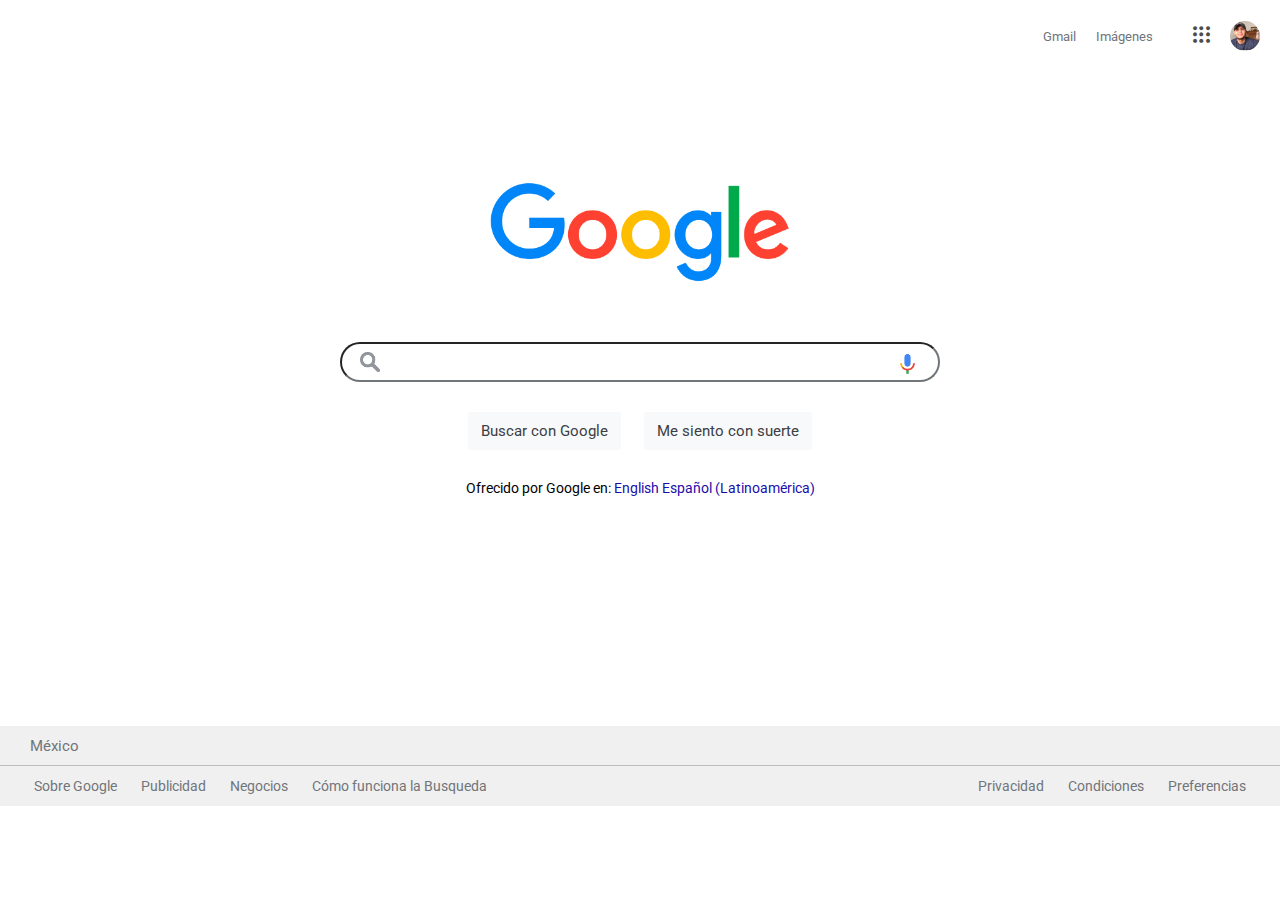
<file: index.html>
<!DOCTYPE html>
<html lang="en">
<head>
    <meta charset="UTF-8">
    <meta http-equiv="X-UA-Compatible" content="IE=edge">
    <meta name="viewport" content="width=device-width, initial-scale=1.0">
    <title>Google Clon</title>
    <link rel="stylesheet" href="./css/styles.css">
    <link rel="stylesheet"   type="text/css" href="./flaticon/flaticon.css">
    <link rel="preconnect" href="https://fonts.googleapis.com">
    <link rel="preconnect" href="https://fonts.gstatic.com" crossorigin>
    <link href="https://fonts.googleapis.com/css2?family=Roboto:ital,wght@0,300;0,400;1,300&display=swap" rel="stylesheet">
</head>
<body>
    <header class="header">
        <nav class="navContainer">
            <ul class="navContainer-box">
                <li class="navContainer-box__item"><a href="">Gmail</a></li>
                <li class="navContainer-box__item"><a href="">Imágenes</a></li>
                <li class="navContainer-box__item"><a href=""><i class="flaticon-menu-de-puntos"></i></a></li>
                <li class="navContainer-box__item"><figure class="header-img"><img src="./src/portada.JPG" alt="" class="img-profile"></figure></li>
            </ul>    
        </nav>
    </header> 
    <main>
        <section class="googleLogo">
            <figure class="googleLogo-container">
                <img src="./src/google.png" alt="" class="googleLogo-container__img">
            </figure>
        </section>
        <section class="search-container">
            <form action="">
                <input type="text" class="search-box busquedita">
                <div class="icons">
                    <figure class="img-search "><img src="./src/search.jpeg" alt=""></figure>
                    <figure class="img-search voice"><img src="./src/voice.png" alt=""></figure>
                </div>
            </form>
            <div class="search-buttons">
                <a href="">Buscar con Google</a>
                <a href="">Me siento con suerte</a>
            </div>
            <div class="search-info">
                <p>Ofrecido por Google en: <a href="">English  Español (Latinoamérica)</a></p>
            </div>
        </section>
        <section class="white-container">

        </section>
        <footer class="footer">
            <div class="footer-country">
                México
            </div>
            <div class="footer-nav">
                <nav class="navContainerF">
                    <ul class="navContainer-list">
                        <li><a href="">Sobre Google</a></li>
                        <li><a href="">Publicidad</a></li>
                        <li><a href="">Negocios</a></li>
                        <li><a href="">Cómo funciona la Busqueda</a></li>

                    </ul>
                </nav>
                <nav class="navContainerF">
                    <ul class="navContainer-list">
                        <li><a href="">Privacidad</a></li>
                        <li><a href="">Condiciones</a></li>
                        <li><a href="">Preferencias</a></li>
                    </ul>
                </nav>
            </div>
        </footer>
    </main>
</body>
</html>
</file>
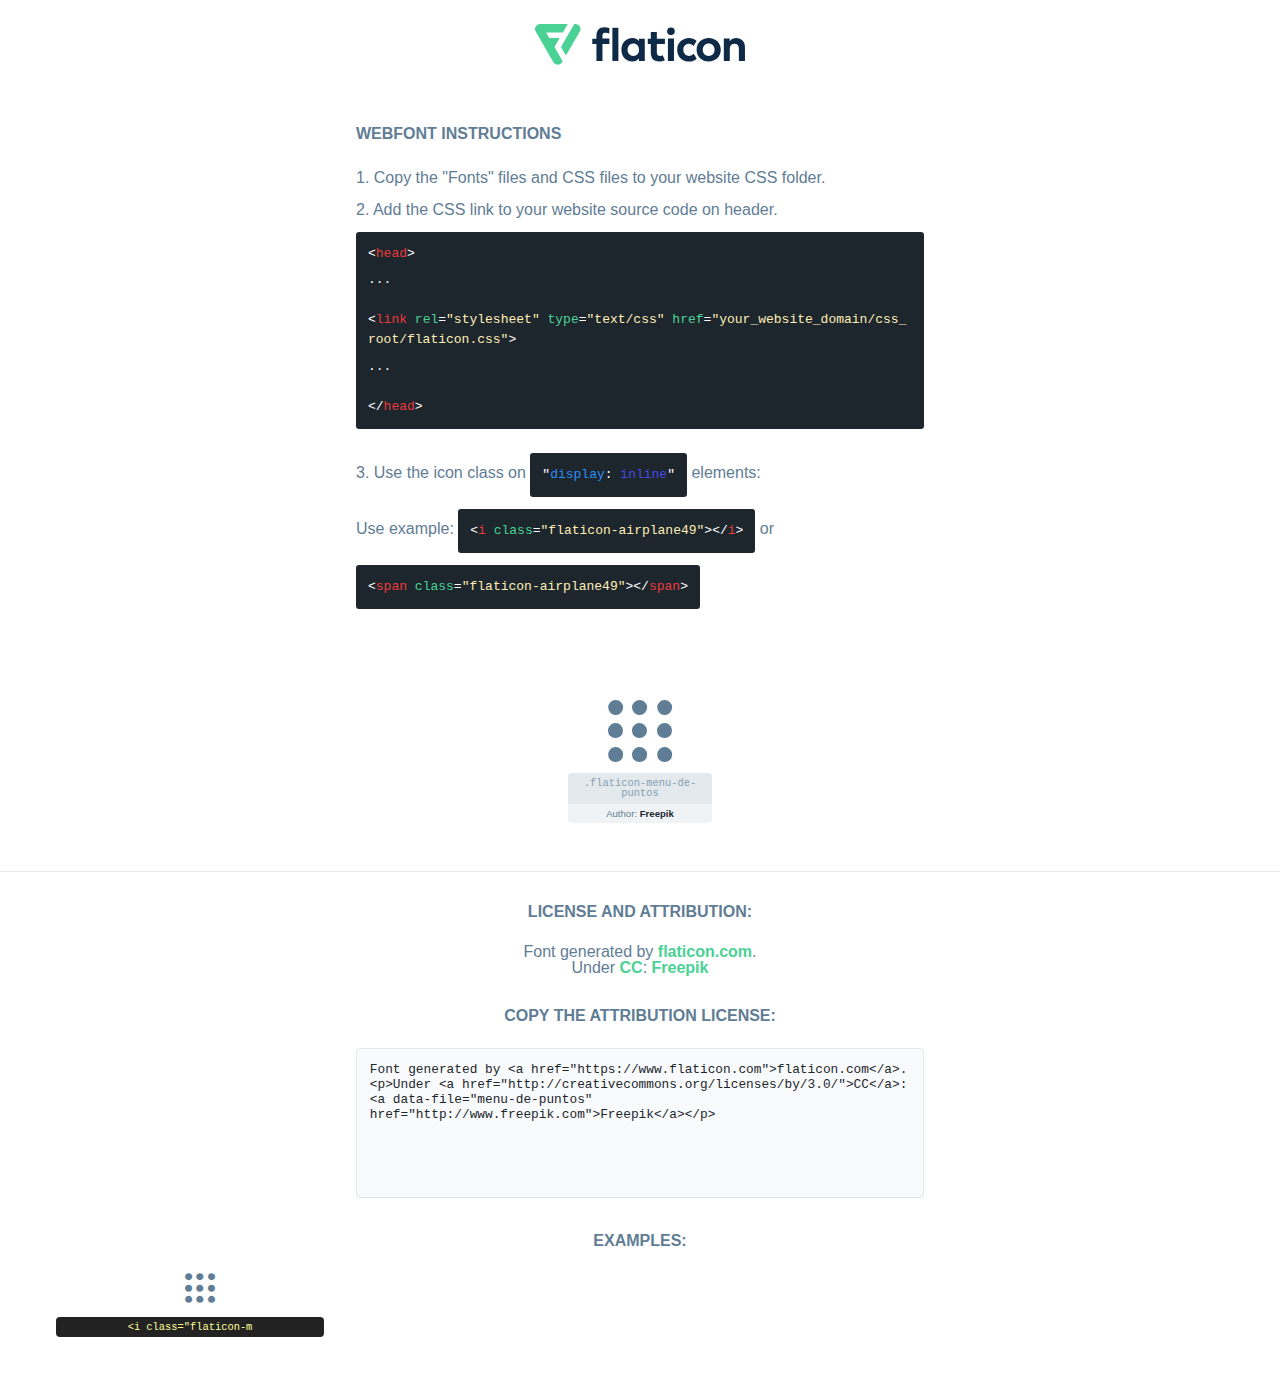
<file: flaticon/flaticon.html>
<!DOCTYPE html>
<html lang="en">
<head>
    <title>Flaticon Webfont</title>
    <link rel="stylesheet" type="text/css" href="flaticon.css"/>
    <meta charset="UTF-8">
    <style>
        html, body, div, span, applet, object, iframe,
        h1, h2, h3, h4, h5, h6, p, blockquote, pre,
        a, abbr, acronym, address, big, cite, code,
        del, dfn, em, img, ins, kbd, q, s, samp,
        small, strike, strong, sub, sup, tt, var,
        b, u, i, center,
        dl, dt, dd, ol, ul, li,
        fieldset, form, label, legend,
        table, caption, tbody, tfoot, thead, tr, th, td,
        article, aside, canvas, details, embed,
        figure, figcaption, footer, header, hgroup,
        menu, nav, output, ruby, section, summary,
        time, mark, audio, video {
            margin: 0;
            padding: 0;
            border: 0;
            font-size: 100%;
            font: inherit;
            vertical-align: baseline;
        }

        /* HTML5 display-role reset for older browsers */
        article, aside, details, figcaption, figure,
        footer, header, hgroup, menu, nav, section {
            display: block;
        }

        body {
            line-height: 1;
        }

        ol, ul {
            list-style: none;
        }

        blockquote, q {
            quotes: none;
        }

        blockquote:before, blockquote:after,
        q:before, q:after {
            content: '';
            content: none;
        }

        table {
            border-collapse: collapse;
            border-spacing: 0;
        }

        body {
            font-family: Helvetica, Arial, sans-serif;
            font-size: 16px;
            color: #5f7d95;
        }

        a {
            color: #4AD295;
            font-weight: bold;
            text-decoration: none;
        }

        * {
            -moz-box-sizing: border-box;
            -webkit-box-sizing: border-box;
            box-sizing: border-box;
            margin: 0;
            padding: 0;
        }

        [class^="flaticon-"]:before, [class*=" flaticon-"]:before, [class^="flaticon-"]:after, [class*=" flaticon-"]:after {
            font-family: Flaticon;
            font-size: 30px;
            font-style: normal;
            margin-left: 20px;
            color: #333;
        }

        .wrapper {
            max-width: 600px;
            margin: auto;
            padding: 0 1em;
        }

        .title {
            margin-bottom: 24px;
            text-transform: uppercase;
            font-weight: bold;
        }

        header {
            text-align: center;
            padding: 24px;
        }

        header .logo {
            width: 210px;
            height: auto;
            border: none;
            display: inline-block;
        }

        header strong {
            font-size: 28px;
            font-weight: 500;
            vertical-align: middle;
        }

        .demo {
            margin: 2em auto;
            line-height: 1.25em;
        }

        .demo ul li {
            margin-bottom: 12px;
        }

        .demo ul li code {
            background-color: #1D262D;
            border-radius: 3px;
            padding: 12px;
            display: inline-block;
            color: #fff;
            font-family: Consolas, Monaco, Lucida Console, Liberation Mono, DejaVu Sans Mono, Bitstream Vera Sans Mono, Courier New, monospace;
            font-weight: lighter;
            margin-top: 12px;
            font-size: 13px;
            word-break: break-all;
        }

        .demo ul li code .red {
            color: #EC3A3B;
        }

        .demo ul li code .green {
            color: #4AD295;
        }

        .demo ul li code .yellow {
            color: #FFEEB6;
        }

        .demo ul li code .blue {
            color: #2C8CF4;
        }

        .demo ul li code .purple {
            color: #4949E7;
        }

        .demo ul li code .dots {
            margin-top: 0.5em;
            display: block;
        }

        #glyphs {
            border-bottom: 1px solid #E3E9ED;
            padding: 2em 0;
            text-align: center;
        }

        .glyph {
            display: inline-block;
            width: 9em;
            margin: 1em;
            text-align: center;
            vertical-align: top;
            background: #FFF;
        }

        .glyph .flaticon {
            padding: 10px;
            display: block;
            font-family: "Flaticon";
            font-size: 64px;
            line-height: 1;
        }

        .glyph .flaticon:before {
            font-size: 64px;
            color: #5f7d95;
            margin-left: 0;
        }

        .class-name {
            font-size: 0.65em;
            background-color: #E3E9ED;
            color: #869FB2;
            border-radius: 4px 4px 0 0;
            padding: 0.5em;
            font-family: Consolas, Monaco, Lucida Console, Liberation Mono, DejaVu Sans Mono, Bitstream Vera Sans Mono, Courier New, monospace;
        }

        .author-name {
            font-size: 0.6em;
            background-color: #EFF3F6;
            border-top: 0;
            border-radius: 0 0 4px 4px;
            padding: 0.5em;
        }

        .author-name a {
            color: #1D262D;
        }

        .class-name:last-child {
            font-size: 10px;
            color: #888;
        }

        .class-name:last-child a {
            font-size: 10px;
            color: #555;
        }

        .glyph > input {
            display: block;
            width: 100px;
            margin: 5px auto;
            text-align: center;
            font-size: 12px;
            cursor: text;
        }

        .glyph > input.icon-input {
            font-family: "Flaticon";
            font-size: 16px;
            margin-bottom: 10px;
        }

        .attribution .title {
            margin-top: 2em;
        }

        .attribution textarea {
            background-color: #F8FAFB;
            color: #1D262D;
            padding: 1em;
            border: none;
            box-shadow: none;
            border: 1px solid #E3E9ED;
            border-radius: 4px;
            resize: none;
            width: 100%;
            height: 150px;
            font-size: 0.8em;
            font-family: Consolas, Monaco, Lucida Console, Liberation Mono, DejaVu Sans Mono, Bitstream Vera Sans Mono, Courier New, monospace;
            -webkit-appearance: none;
        }

        .attribution textarea:hover {
            border-color: #CFD9E0;
        }

        .attribution textarea:focus {
            border-color: #4AD295;
        }

        .iconsuse {
            margin: 2em auto;
            text-align: center;
            max-width: 1200px;
        }

        .iconsuse:after {
            content: '';
            display: table;
            clear: both;
        }

        .iconsuse .image {
            float: left;
            width: 25%;
            padding: 0 1em;
        }

        .iconsuse .image p {
            margin-bottom: 1em;
        }

        .iconsuse .image span {
            display: block;
            font-size: 0.65em;
            background-color: #222;
            color: #fff;
            border-radius: 4px;
            padding: 0.5em;
            color: #FFFF99;
            margin-top: 1em;
            font-family: Consolas, Monaco, Lucida Console, Liberation Mono, DejaVu Sans Mono, Bitstream Vera Sans Mono, Courier New, monospace;
        }

        .flaticon:before {
            color: #5f7d95;
        }

        #footer {
            text-align: center;
            background-color: #1D262D;
            color: #869FB2;
            padding: 12px;
            font-size: 14px;
        }

        #footer a {
            font-weight: normal;
        }

        @media (max-width: 960px) {
            .iconsuse .image {
                width: 50%;
            }
        }

        .preview {
            width: 100px;
            display: inline-block;
            margin: 10px;
        }

        .preview .inner {
            display: inline-block;
            width: 100%;
            text-align: center;
            background: #f5f5f5;
            -webkit-border-radius: 3px 3px 0 0;
            -moz-border-radius: 3px 3px 0 0;
            border-radius: 3px 3px 0 0;
        }

        .preview .inner  {
            line-height: 85px;
            font-size: 40px;
            color: #333;
        }

        .label {
            display: inline-block;
            width: 100%;
            box-sizing: border-box;
            padding: 5px;
            font-size: 10px;
            font-family: Monaco, monospace;
            color: #666;
            white-space: nowrap;
            overflow: hidden;
            text-overflow: ellipsis;
            background: #ddd;
            -webkit-border-radius: 0 0 3px 3px;
            -moz-border-radius: 0 0 3px 3px;
            border-radius: 0 0 3px 3px;
            color: #666;
        }
    </style>
</head>
<body>
    <header>
        <a href="https://www.flaticon.com/" target="_blank" class="logo">
            <svg xmlns="http://www.w3.org/2000/svg" viewBox="0 0 394.3 76.5">
                <path d="M156.6,69.4H145.3V7.1h11.3Z" style="fill:#0e2a47"/>
                <path d="M206.2,69.4h-11V64.8a15.4,15.4,0,0,1-12.6,5.7c-11.6,0-20.3-9.5-20.3-22.1s8.8-22.1,20.3-22.1a15.4,15.4,0,0,1,12.6,5.8V27.5h11Zm-32.4-21c0,6.4,4.2,11.6,10.8,11.6s10.8-4.9,10.8-11.6-4.4-11.6-10.8-11.6S173.9,42,173.9,48.4Z"
                      style="fill:#0e2a47"/>
                <path d="M262.5,13.7a7.2,7.2,0,0,1-14.4,0,7.2,7.2,0,1,1,14.4,0ZM261,69.4H249.6v-42H261Z"
                      style="fill:#0e2a47"/>
                <path id="_Trazado_" data-name="&lt;Trazado&gt;"
                      d="M139.6,17.8a16.6,16.6,0,0,0-8-1.4c-3.2.4-4.9,2-4.9,5.9v5.1h13V37.5h-13v32H115.4v-32h-7.8v-10h7.8V22.2c0-9.9,5.2-16.3,15-16.3a23.4,23.4,0,0,1,9.3,1.8Z"
                      style="fill:#0e2a47"/>
                <path d="M235.1,60c-3.5,0-6.3-1.9-6.3-7.1V37.5H244v-10H228.8V15H217.5V27.5h-5.7v10h5.7V53.7c0,10.9,5.3,16.8,15.7,16.8A22.9,22.9,0,0,0,244,68l-4.3-9.1A12.3,12.3,0,0,1,235.1,60Z"
                      style="fill:#0e2a47"/>
                <path d="M348.9,48.4c0,12.6-9.7,22.1-22.7,22.1s-22.7-9.4-22.7-22.1,9.6-22.1,22.7-22.1S348.9,35.8,348.9,48.4Zm-33.9,0c0,6.8,4.8,11.6,11.1,11.6s11.2-4.8,11.2-11.6-4.8-11.6-11.2-11.6S315.1,41.6,315.1,48.4Z"
                      style="fill:#0e2a47"/>
                <path d="M394.3,42.7V69.4H382.9V46.3c0-6.1-3-9.4-8.2-9.4s-8.9,3.2-8.9,9.5v23H354.6v-42h11v4.9c3-4.5,7.6-6.1,12.3-6.1C387.5,26.3,394.3,33,394.3,42.7Z"
                      style="fill:#0e2a47"/>
                <path d="M298,55.7h0a12.4,12.4,0,0,1-8.2,4.2h-.9l-1.8-.2a10,10,0,0,1-7.4-5.6,13.2,13.2,0,0,1-1.2-5.8,13,13,0,0,1,1.3-5.9,10.1,10.1,0,0,1,7.5-5.5h2.4a11.7,11.7,0,0,1,8.3,4.2l5.5-9.6a19.9,19.9,0,0,0-8.1-4.3,23.4,23.4,0,0,0-6.1-.8,25.2,25.2,0,0,0-7.5,1.1,20.9,20.9,0,0,0-8,4.6,21.9,21.9,0,0,0-6.8,16.4,21.9,21.9,0,0,0,6.7,16.3,20.9,20.9,0,0,0,8,4.6,25.2,25.2,0,0,0,7.7,1.2,23.6,23.6,0,0,0,6.2-.8,20,20,0,0,0,8.1-4.4Z"
                      style="fill:#0e2a47"/>
                <path d="M46.3,26.5H26.9L20.8,16H52.4L61.6,0H9.4A9.3,9.3,0,0,0,1.3,4.7a9.3,9.3,0,0,0,0,9.4L34.6,71.8a9.4,9.4,0,0,0,16.2,0l1.1-1.9L36.6,43.3Z"
                      style="fill:#4ad295"/>
                <path d="M84.2,4.7A9.3,9.3,0,0,0,76.1,0H73.8l-25,43.3,9.2,16L84.2,14A9.3,9.3,0,0,0,84.2,4.7Z"
                      style="fill:#4ad295"/>
            </svg>
        </a>
    </header>
    <section class="demo wrapper">

        <p class="title">Webfont Instructions</p>

        <ul>
            <li>
                <span class="num">1. </span>Copy the "Fonts" files and CSS files to your website CSS folder.
            </li>
            <li>
                <span class="num">2. </span>Add the CSS link to your website source code on header.
                <code class="big">
                    &lt;<span class="red">head</span>&gt;
                    <br/><span class="dots">...</span>
                    <br/>&lt;<span class="red">link</span> <span class="green">rel</span>=<span
                        class="yellow">"stylesheet"</span> <span class="green">type</span>=<span
                        class="yellow">"text/css"</span> <span class="green">href</span>=<span class="yellow">"your_website_domain/css_root/flaticon.css"</span>&gt;
                    <br/><span class="dots">...</span>
                    <br/>&lt;/<span class="red">head</span>&gt;
                </code>
            </li>

            <li>
                <p>
                    <span class="num">3. </span>Use the icon class on <code>"<span class="blue">display</span>:<span
                        class="purple"> inline</span>"</code> elements:
                    <br/>
                    Use example: <code>&lt;<span class="red">i</span> <span class="green">class</span>=<span class="yellow">&quot;flaticon-airplane49&quot;</span>&gt;&lt;/<span
                        class="red">i</span>&gt;</code> or <code>&lt;<span class="red">span</span> <span
                        class="green">class</span>=<span class="yellow">&quot;flaticon-airplane49&quot;</span>&gt;&lt;/<span
                        class="red">span</span>&gt;</code>
            </li>
        </ul>

    </section>
    <section id="glyphs">
            <div class="glyph">
                <i class="flaticon flaticon-menu-de-puntos"></i>
                <div class="class-name">.flaticon-menu-de-puntos</div>
                <div class="author-name">Author: <a data-file="menu-de-puntos" href="http://www.freepik.com">Freepik</a> </div>
            </div>

    </section>

    <section class="attribution wrapper"   style="text-align:center;">

        <div class="title">License and attribution:</div><div class="attrDiv">Font generated by <a href="https://www.flaticon.com">flaticon.com</a>. <div><p>Under <a href="http://creativecommons.org/licenses/by/3.0/">CC</a>: <a data-file="menu-de-puntos" href="http://www.freepik.com">Freepik</a></p>  </div>
        </div>
        <div class="title">Copy the Attribution License:</div>

        <textarea onclick="this.focus();this.select();">Font generated by &lt;a href=&quot;https://www.flaticon.com&quot;&gt;flaticon.com&lt;/a&gt;. <p>Under <a href="http://creativecommons.org/licenses/by/3.0/">CC</a>: <a data-file="menu-de-puntos" href="http://www.freepik.com">Freepik</a></p> 
        </textarea>

    </section>

    <section class="iconsuse">

        <div class="title">Examples:</div>
            <div class="image">
                <p>
                    <i class="flaticon flaticon-menu-de-puntos"></i>
                    <span>&lt;i class=&quot;flaticon-m
</file>
<file: css/styles.css>
*{
    box-sizing: border-box;
    padding: 0;
    margin: 0;
}

html{
    font-size: 62.5%;
}

/* Header-section ................................... */
header{
    width: 100%;
    height: 8vh;
    display: flex;
    justify-content: flex-end;
}
.navContainer{
    display: flex;
}

.navContainer-box{
    display: flex;
    align-items: center;
    justify-content: center;
    list-style: none;
    margin-right: 1rem;

}
.navContainer-box__item{

    margin: 0 1rem;
}

.navContainer-box__item a{
    font-size: 1.3rem;
    font-family: 'Roboto', sans-serif;
    text-decoration: none;
    color: #70757a;
    
}
.navContainer-box__item i{
    font-size: 1.7rem;
    color: rgb(77, 77, 77);
    margin-left: 2rem;
}

.header-img{
    height: 3rem;
    width: 3rem;
}
.img-profile{
    width: 100%;
    height: 100%;
    object-fit: cover;
    border-radius: 50%;
}


/*Main-Conainer*/
.googleLogo{
    width: 100%;
    height: 30vh;
    display: flex;
    align-items: center;
    justify-content: center;
}

.googleLogo-container{
    width: 30rem;
    height: 10rem;
    margin-top: 5rem;
}
.googleLogo-container__img{
    width: 100%;
    height: 100%;
    object-fit: cover;
}

/*search-container*/
form{
    height: 5rem;
}

.search-container{
    display: flex;
    align-items: center;
    justify-content: center;
    flex-direction: column;
    border-color: #70757a;
}
.search-box{
    width: 60rem;
    height: 4rem;
    border-radius: 2rem;
    border-color: #70757a;
}

.icons{
    position:relative;
    width: 60rem;
    height: 5rem;
    display: flex;
    justify-content: space-between;
    bottom: 3rem;
    padding: 0 2rem;
}

.img-search{
    width: 2rem;
    height: 2rem;
}
.img-search img{
    width: 100%;
    height: 100%;
    object-fit: cover;
}
.voice{
    width: 2.5rem;
    height: 2.5rem;
}


.search-buttons{
    margin: 3rem;
}

.search-buttons a{
    font-family: 'Roboto', sans-serif;
    font-size: 1.5rem;
    margin: 0 1rem;
    padding: 1rem 1.3rem;
    background-color: #f8f9fa;
    border-radius: 3px;
    text-decoration: none;
    color: #3c4043;
} 
.search-buttons a:hover{
    -webkit-box-shadow: 3px 1px 14px -8px #000000; 
    box-shadow: 3px 1px 14px -8px #000000;

}

.search-info p{
    font-family: 'Roboto', sans-serif;
    font-size: 1.4rem;
    margin-top: 1rem;
}

.search-info a{
    text-decoration: none;
    color: #1a0dab;
}
.search-info a:hover{
    text-decoration: underline;
}

.white-container{
    width: 100%;
    height: 23rem;

}

/* footer containr........... */

.footer-country{
    background-color: #f0f0f0;
    color: #70757a;
    height: 4rem;
    display: flex;
    align-items: center;
    padding: 1rem 1rem 1rem 3rem;
    font-size: 1.5rem;
    border-bottom: 1px solid rgb(189, 189, 189);
    font-family: 'Roboto', sans-serif;

}
.footer-nav{
    background-color: #f0f0f0;
    height: 4rem;   
    display: flex;
    align-items: center;
    justify-content: space-between;
}

.navContainerF{
    margin-left: 2.2rem;
    margin-right: 2.2rem;
}
.navContainer-list{
    display: flex;
    list-style: none;
}

.navContainer-list li{
    margin: 0 1.2rem 0 1.2rem;
    font-size: 1.4rem;
    font-family: 'Roboto', sans-serif;
    
}

.navContainer-list li>a{
    text-decoration: none;
    color: #70757a;
}

.navContainer-list li>a:hover{
    text-decoration: underline;
}
</file>
<file: flaticon/flaticon.css>
@font-face {
    font-family: "flaticon";
    src: url("./flaticon.ttf?6be5e0d9764b12b48e5419cba3401101") format("truetype"),
url("./flaticon.woff?6be5e0d9764b12b48e5419cba3401101") format("woff"),
url("./flaticon.woff2?6be5e0d9764b12b48e5419cba3401101") format("woff2"),
url("./flaticon.eot?6be5e0d9764b12b48e5419cba3401101#iefix") format("embedded-opentype"),
url("./flaticon.svg?6be5e0d9764b12b48e5419cba3401101#flaticon") format("svg");
}

i[class^="flaticon-"]:before, i[class*=" flaticon-"]:before {
    font-family: flaticon !important;
    font-style: normal;
    font-weight: normal !important;
    font-variant: normal;
    text-transform: none;
    line-height: 1;
    -webkit-font-smoothing: antialiased;
    -moz-osx-font-smoothing: grayscale;
}

.flaticon-menu-de-puntos:before {
    content: "\f101";
}
</file>
